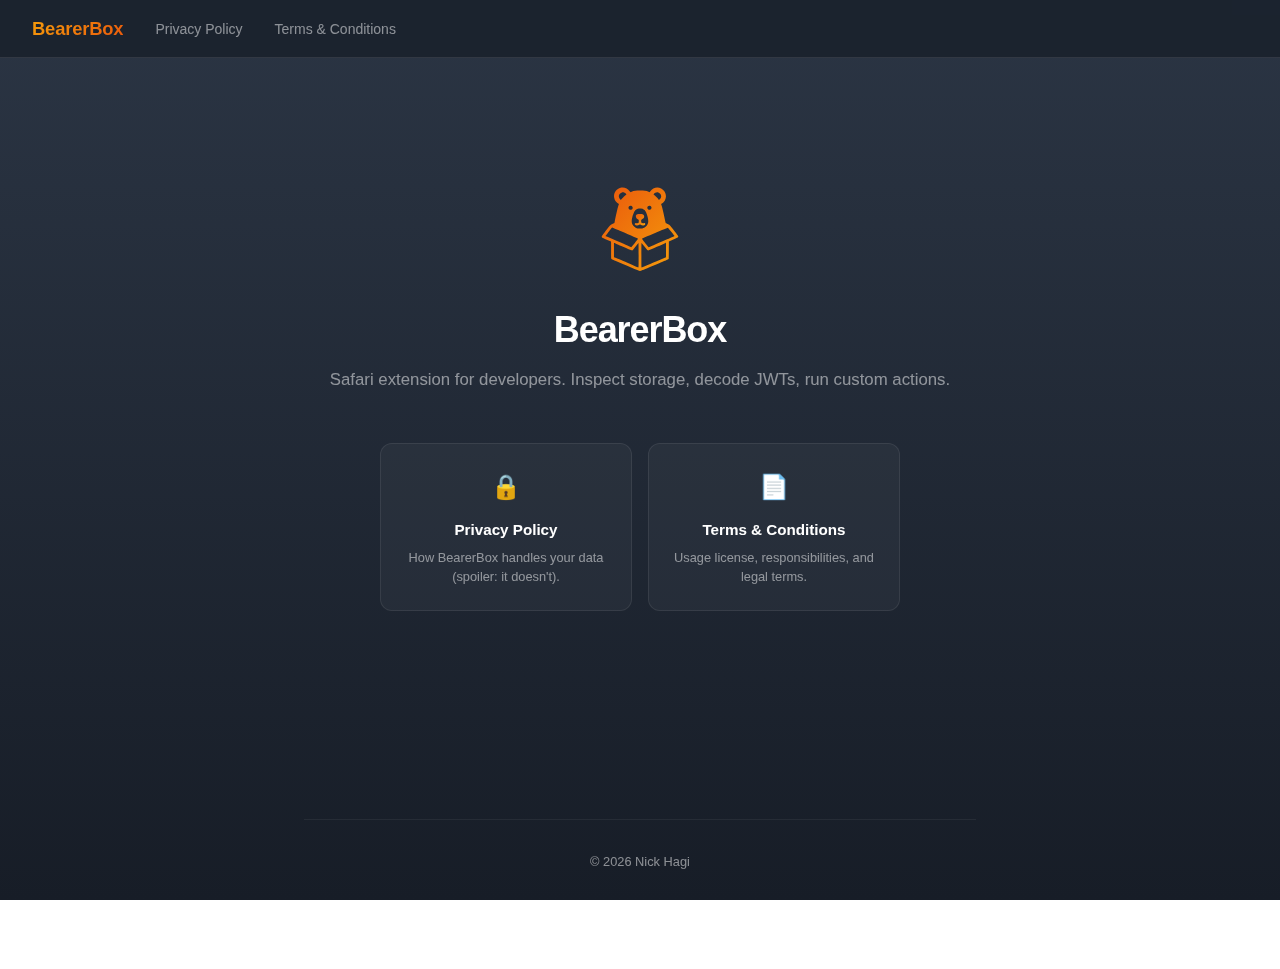
<file: index.html>
<!DOCTYPE html>
<html lang="en">
<head>
    <meta charset="UTF-8">
    <meta name="viewport" content="width=device-width, initial-scale=1.0">
    <title>BearerBox</title>
    <link rel="stylesheet" href="style.css">
</head>
<body>
    <nav>
        <span class="brand">BearerBox</span>
        <a href="privacy-policy.html">Privacy Policy</a>
        <a href="terms-and-conditions.html">Terms &amp; Conditions</a>
    </nav>
    <div class="container">
        <div class="hero">
            <img src="logo.svg" alt="BearerBox" class="hero-logo">
            <h1>BearerBox</h1>
            <p>Safari extension for developers. Inspect storage, decode JWTs, run custom actions.</p>
            <div class="doc-cards">
                <a href="privacy-policy.html" class="doc-card">
                    <span class="card-icon">&#x1F512;</span>
                    <div class="card-title">Privacy Policy</div>
                    <div class="card-desc">How BearerBox handles your data (spoiler: it doesn't).</div>
                </a>
                <a href="terms-and-conditions.html" class="doc-card">
                    <span class="card-icon">&#x1F4C4;</span>
                    <div class="card-title">Terms &amp; Conditions</div>
                    <div class="card-desc">Usage license, responsibilities, and legal terms.</div>
                </a>
            </div>
        </div>
    </div>
    <div class="container">
        <div class="footer">
            &copy; 2026 Nick Hagi
        </div>
    </div>
</body>
</html>
</file>
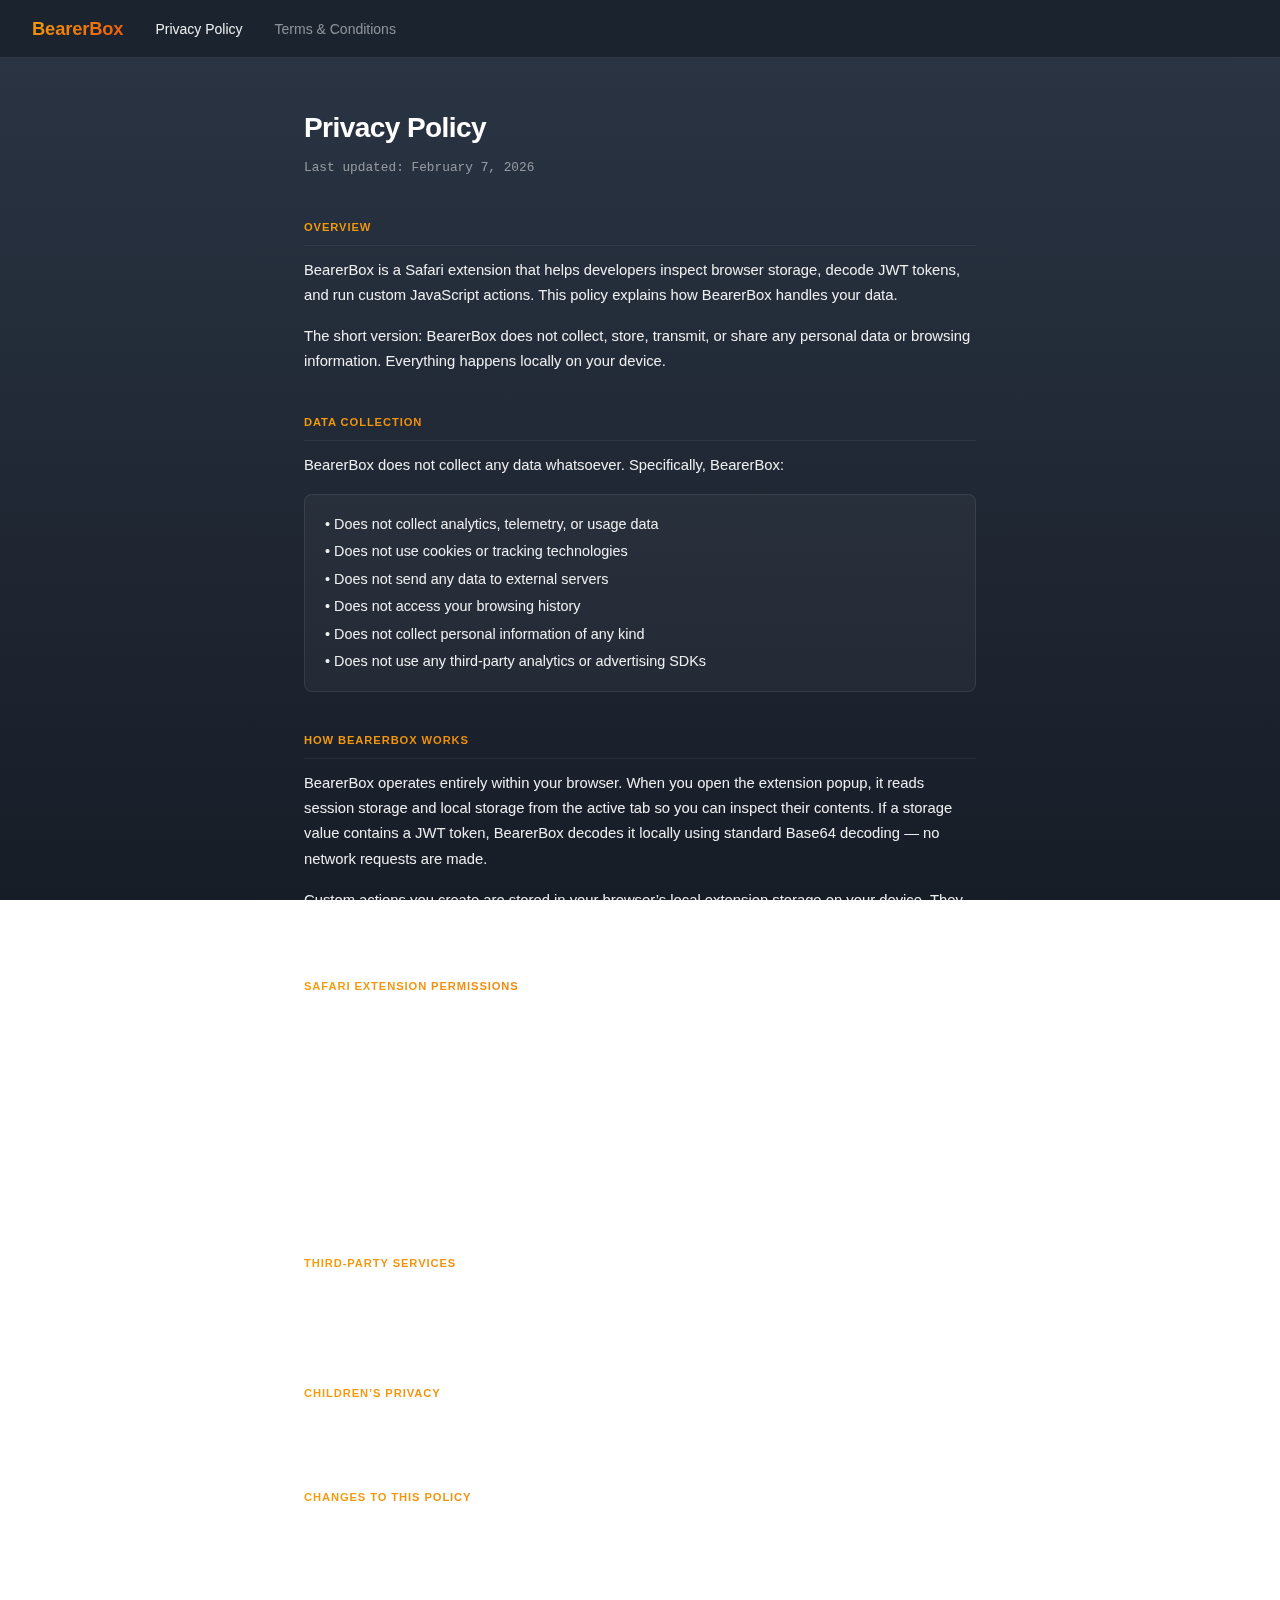
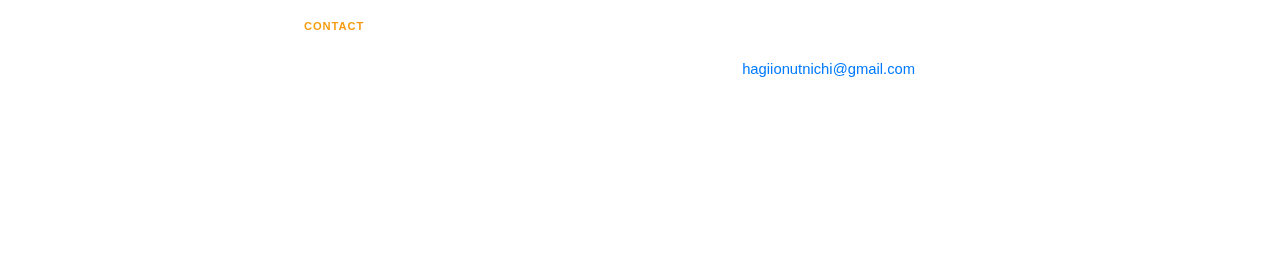
<file: privacy-policy.html>
<!DOCTYPE html>
<html lang="en">
<head>
    <meta charset="UTF-8">
    <meta name="viewport" content="width=device-width, initial-scale=1.0">
    <title>BearerBox - Privacy Policy</title>
    <link rel="stylesheet" href="style.css">
</head>
<body>
    <nav>
        <a class="brand" href="index.html">BearerBox</a>
        <a class="active" href="privacy-policy.html">Privacy Policy</a>
        <a href="terms-and-conditions.html">Terms &amp; Conditions</a>
    </nav>
    <div class="container">
        <h1>Privacy Policy</h1>
        <p class="last-updated">Last updated: February 7, 2026</p>

        <h2>Overview</h2>
        <p>BearerBox is a Safari extension that helps developers inspect browser storage, decode JWT tokens, and run custom JavaScript actions. This policy explains how BearerBox handles your data.</p>
        <p>The short version: BearerBox does not collect, store, transmit, or share any personal data or browsing information. Everything happens locally on your device.</p>

        <h2>Data Collection</h2>
        <p>BearerBox does not collect any data whatsoever. Specifically, BearerBox:</p>
        <div class="list-block">
            &bull; Does not collect analytics, telemetry, or usage data<br>
            &bull; Does not use cookies or tracking technologies<br>
            &bull; Does not send any data to external servers<br>
            &bull; Does not access your browsing history<br>
            &bull; Does not collect personal information of any kind<br>
            &bull; Does not use any third-party analytics or advertising SDKs
        </div>

        <h2>How BearerBox Works</h2>
        <p>BearerBox operates entirely within your browser. When you open the extension popup, it reads session storage and local storage from the active tab so you can inspect their contents. If a storage value contains a JWT token, BearerBox decodes it locally using standard Base64 decoding &mdash; no network requests are made.</p>
        <p>Custom actions you create are stored in your browser&rsquo;s local extension storage on your device. They are never uploaded, synced, or transmitted anywhere.</p>

        <h2>Safari Extension Permissions</h2>
        <p>BearerBox requests only the minimum permissions needed to function:</p>
        <div class="list-block">
            &bull; <strong>Active tab access</strong> &mdash; to read storage values from the page you are currently viewing<br>
            &bull; <strong>Scripting</strong> &mdash; to execute your custom actions on the current page<br>
            &bull; <strong>Extension storage</strong> &mdash; to save your custom actions locally on your device
        </div>
        <p>BearerBox never runs in the background and only activates when you explicitly click the toolbar icon.</p>

        <h2>Third-Party Services</h2>
        <p>BearerBox does not integrate with, send data to, or receive data from any third-party services, APIs, or servers.</p>

        <h2>Children&rsquo;s Privacy</h2>
        <p>BearerBox does not collect any data from any users, including children under the age of 13.</p>

        <h2>Changes to This Policy</h2>
        <p>If we make changes to this privacy policy, we will update the &ldquo;Last updated&rdquo; date at the top of this page. Continued use of BearerBox after changes constitutes acceptance of the updated policy.</p>

        <h2>Contact</h2>
        <p>If you have questions about this privacy policy, please reach out at <a href="mailto:hagiionutnichi@gmail.com">hagiionutnichi@gmail.com</a>.</p>

        <div class="footer">
            &copy; 2026 Nick Hagi &middot; <a href="index.html">Back to home</a>
        </div>
    </div>
</body>
</html>
</file>
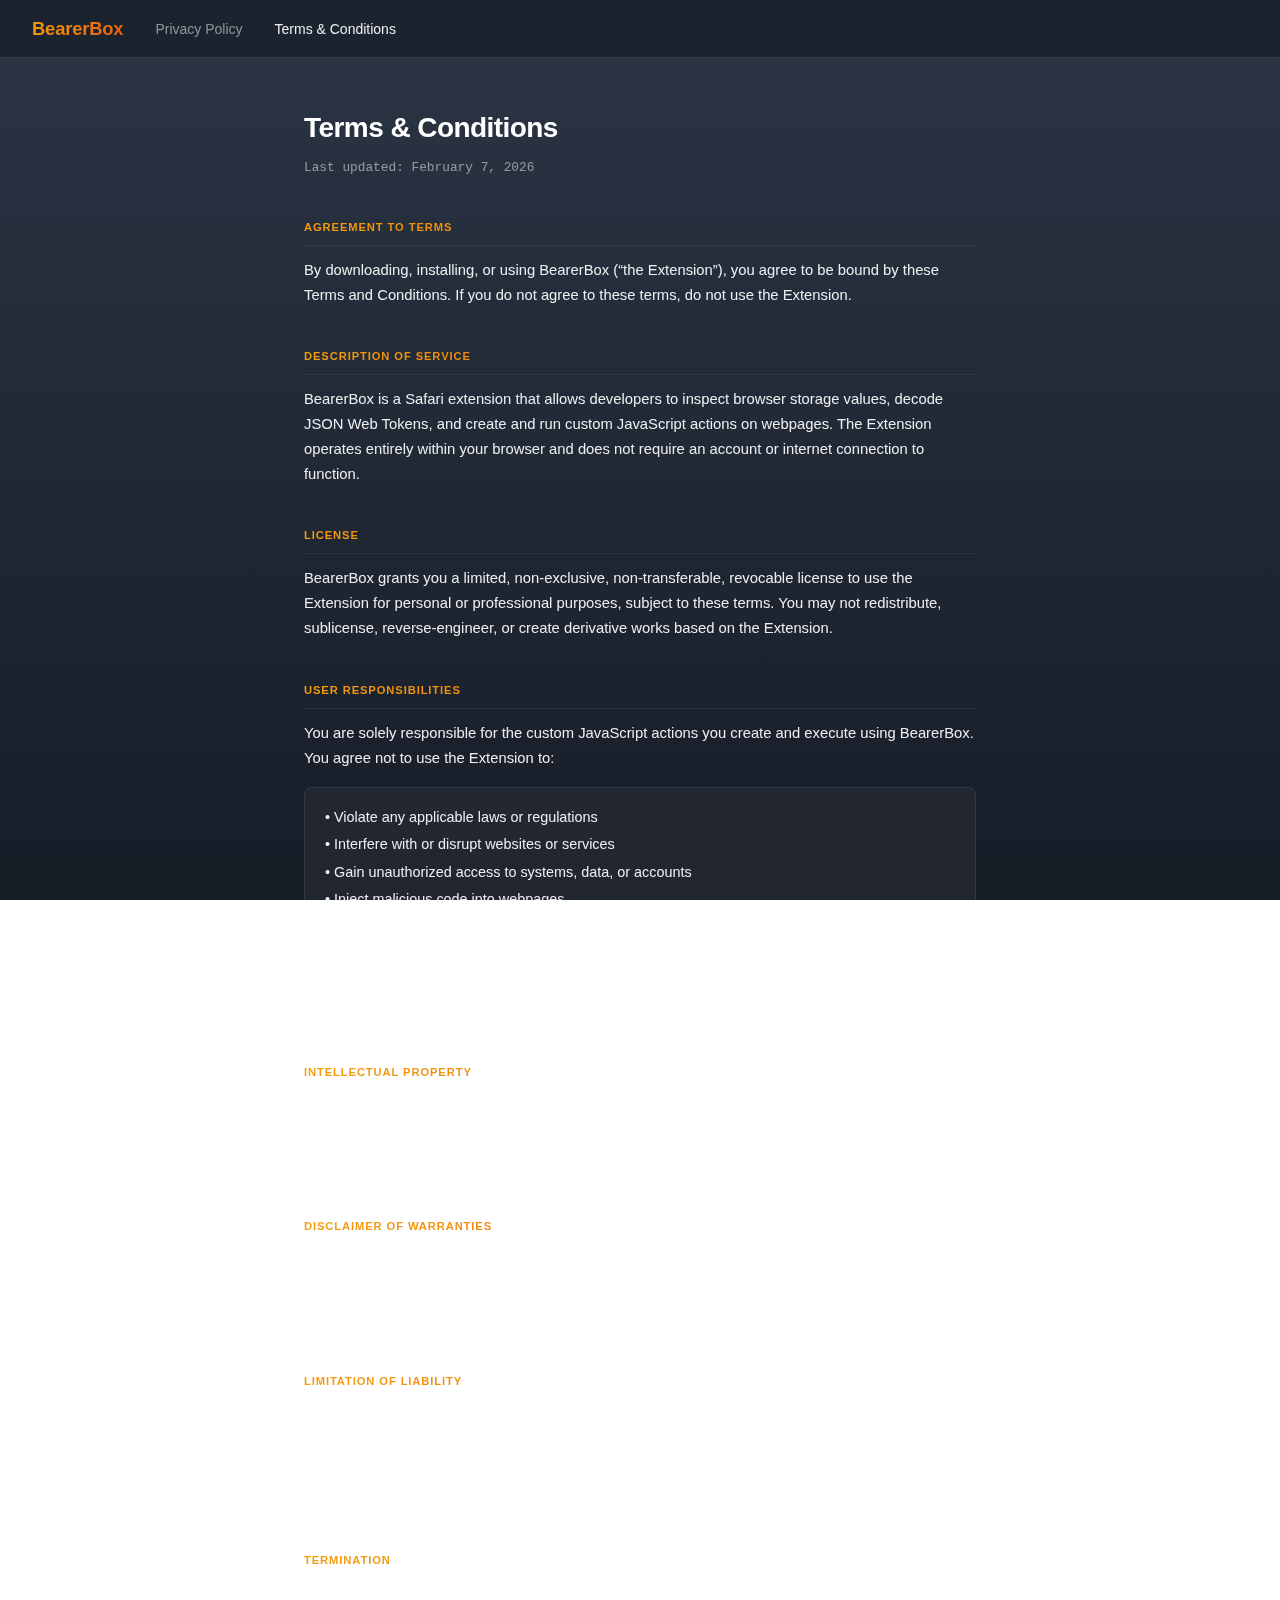
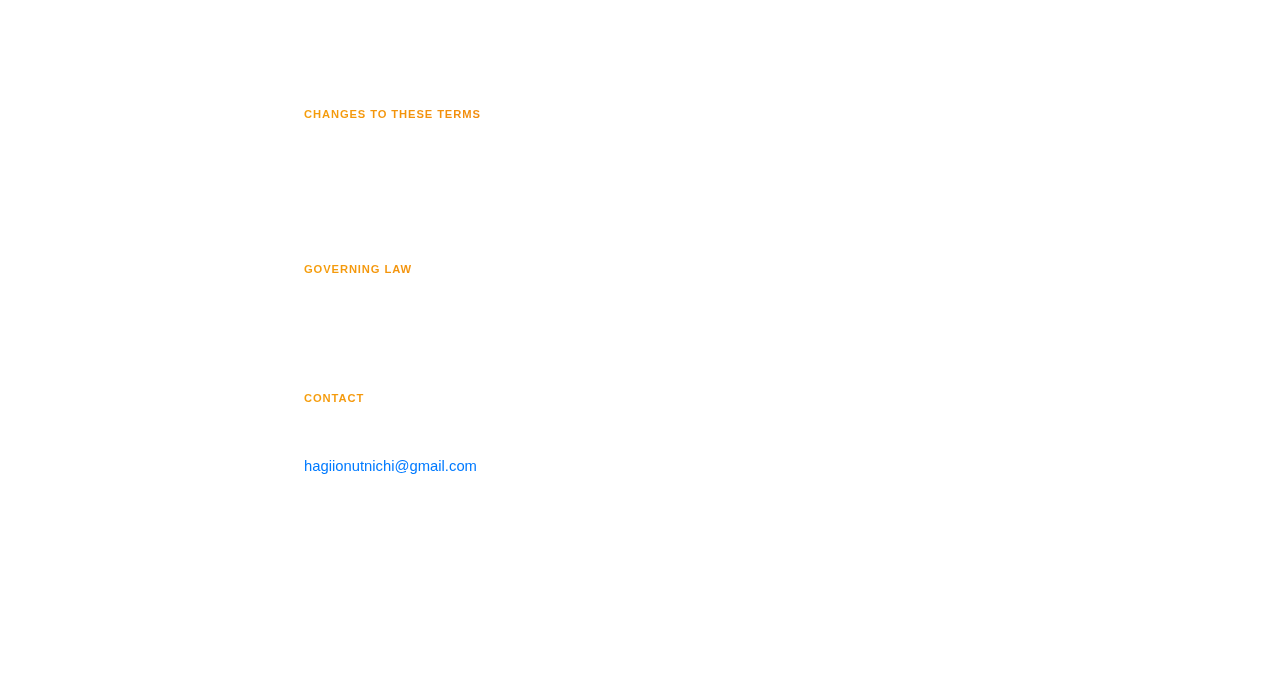
<file: terms-and-conditions.html>
<!DOCTYPE html>
<html lang="en">
<head>
    <meta charset="UTF-8">
    <meta name="viewport" content="width=device-width, initial-scale=1.0">
    <title>BearerBox - Terms &amp; Conditions</title>
    <link rel="stylesheet" href="style.css">
</head>
<body>
    <nav>
        <a class="brand" href="index.html">BearerBox</a>
        <a href="privacy-policy.html">Privacy Policy</a>
        <a class="active" href="terms-and-conditions.html">Terms &amp; Conditions</a>
    </nav>
    <div class="container">
        <h1>Terms &amp; Conditions</h1>
        <p class="last-updated">Last updated: February 7, 2026</p>

        <h2>Agreement to Terms</h2>
        <p>By downloading, installing, or using BearerBox (&ldquo;the Extension&rdquo;), you agree to be bound by these Terms and Conditions. If you do not agree to these terms, do not use the Extension.</p>

        <h2>Description of Service</h2>
        <p>BearerBox is a Safari extension that allows developers to inspect browser storage values, decode JSON Web Tokens, and create and run custom JavaScript actions on webpages. The Extension operates entirely within your browser and does not require an account or internet connection to function.</p>

        <h2>License</h2>
        <p>BearerBox grants you a limited, non-exclusive, non-transferable, revocable license to use the Extension for personal or professional purposes, subject to these terms. You may not redistribute, sublicense, reverse-engineer, or create derivative works based on the Extension.</p>

        <h2>User Responsibilities</h2>
        <p>You are solely responsible for the custom JavaScript actions you create and execute using BearerBox. You agree not to use the Extension to:</p>
        <div class="list-block">
            &bull; Violate any applicable laws or regulations<br>
            &bull; Interfere with or disrupt websites or services<br>
            &bull; Gain unauthorized access to systems, data, or accounts<br>
            &bull; Inject malicious code into webpages<br>
            &bull; Infringe on the intellectual property rights of others
        </div>
        <p>BearerBox provides tools for legitimate web development and debugging. You assume full responsibility for how you use those tools.</p>

        <h2>Intellectual Property</h2>
        <p>All rights, title, and interest in and to BearerBox, including its code, design, and documentation, remain the exclusive property of the developer. These terms do not grant you any rights to the Extension&rsquo;s trademarks, branding, or intellectual property beyond the limited license described above.</p>

        <h2>Disclaimer of Warranties</h2>
        <p>BearerBox is provided &ldquo;as is&rdquo; and &ldquo;as available&rdquo; without warranties of any kind, whether express or implied. We do not warrant that the Extension will be error-free, uninterrupted, secure, or compatible with all websites or Safari versions. Use of the Extension is at your own risk.</p>

        <h2>Limitation of Liability</h2>
        <p>To the maximum extent permitted by applicable law, the developer of BearerBox shall not be liable for any indirect, incidental, special, consequential, or punitive damages arising out of or related to your use of the Extension. This includes, without limitation, damages for loss of data, loss of profits, or business interruption, regardless of the theory of liability.</p>

        <h2>Termination</h2>
        <p>We reserve the right to terminate or suspend your access to BearerBox at any time, without notice, for conduct that we believe violates these terms or is harmful to other users or third parties. Upon termination, your license to use the Extension is immediately revoked.</p>

        <h2>Changes to These Terms</h2>
        <p>We may update these Terms and Conditions from time to time. Changes will be reflected by updating the &ldquo;Last updated&rdquo; date at the top of this page. Continued use of BearerBox after any changes constitutes acceptance of the updated terms.</p>

        <h2>Governing Law</h2>
        <p>These terms shall be governed by and construed in accordance with applicable law, without regard to conflict of law principles.</p>

        <h2>Contact</h2>
        <p>If you have questions about these Terms and Conditions, please reach out at <a href="mailto:hagiionutnichi@gmail.com">hagiionutnichi@gmail.com</a>.</p>

        <div class="footer">
            &copy; 2026 Nick Hagi &middot; <a href="index.html">Back to home</a>
        </div>
    </div>
</body>
</html>
</file>
<file: style.css>
/* BearerBox Legal Pages — Dark Navy Developer Theme */
/* Matches BearerBox app brand: dark slate/navy gradient with gold accents */

:root {
    --bg-gradient-start: #2B3544;
    --bg-gradient-end: #171D27;
    --bg-surface: rgba(255, 255, 255, 0.04);
    --bg-surface-hover: rgba(255, 255, 255, 0.07);
    --bg-surface-border: rgba(255, 255, 255, 0.08);
    --text-primary: rgba(255, 255, 255, 0.92);
    --text-secondary: rgba(255, 255, 255, 0.5);
    --text-heading: #FFFFFF;
    --gold-start: #F59E0B;
    --gold-end: #EA580C;
    --blue: #007AFF;
    --blue-hover: #3395FF;
    --border: rgba(255, 255, 255, 0.1);
    --border-subtle: rgba(255, 255, 255, 0.06);
    --font-sans: -apple-system, BlinkMacSystemFont, "Segoe UI", Roboto, Helvetica, Arial, sans-serif;
    --font-mono: "SF Mono", SFMono-Regular, Menlo, monospace;
}

* {
    margin: 0;
    padding: 0;
    box-sizing: border-box;
}

html {
    scroll-behavior: smooth;
}

body {
    font-family: var(--font-sans);
    background: linear-gradient(180deg, var(--bg-gradient-start) 0%, var(--bg-gradient-end) 100%);
    background-attachment: fixed;
    color: var(--text-primary);
    line-height: 1.6;
    min-height: 100vh;
}

::selection {
    background: rgba(245, 158, 11, 0.3);
    color: #fff;
}

/* ── Navigation ── */

nav {
    background: rgba(23, 29, 39, 0.75);
    border-bottom: 1px solid var(--border);
    padding: 0.875rem 2rem;
    display: flex;
    align-items: center;
    gap: 2rem;
    position: sticky;
    top: 0;
    z-index: 10;
    backdrop-filter: blur(20px) saturate(1.2);
    -webkit-backdrop-filter: blur(20px) saturate(1.2);
}

nav .brand {
    font-weight: 700;
    font-size: 1.15rem;
    text-decoration: none;
    background: linear-gradient(135deg, var(--gold-start), var(--gold-end));
    -webkit-background-clip: text;
    -webkit-text-fill-color: transparent;
    background-clip: text;
    letter-spacing: -0.01em;
}

nav a {
    text-decoration: none;
    color: var(--text-secondary);
    font-size: 0.875rem;
    transition: color 0.15s ease;
}

nav a:hover {
    color: var(--text-primary);
}

nav a.active {
    color: var(--text-primary);
}

/* ── Main Content ── */

.container {
    max-width: 720px;
    margin: 0 auto;
    padding: 3rem 1.5rem 4rem;
}

/* ── Index Page ── */

.hero {
    text-align: center;
    padding: 5rem 0 3rem;
}

.hero-logo {
    width: 80px;
    height: auto;
    margin-bottom: 1.25rem;
}

.hero h1 {
    font-size: 2.25rem;
    font-weight: 700;
    color: var(--text-heading);
    margin-bottom: 0.5rem;
    letter-spacing: -0.03em;
}

.hero p {
    color: var(--text-secondary);
    font-size: 1.05rem;
    margin-bottom: 3rem;
    font-weight: 400;
}

.doc-cards {
    display: grid;
    grid-template-columns: 1fr 1fr;
    gap: 1rem;
    max-width: 520px;
    margin: 0 auto;
}

.doc-card {
    display: block;
    background: var(--bg-surface);
    border: 1px solid var(--bg-surface-border);
    border-radius: 12px;
    padding: 1.5rem;
    text-decoration: none;
    transition: all 0.2s ease;
}

.doc-card:hover {
    background: var(--bg-surface-hover);
    border-color: rgba(255, 255, 255, 0.14);
    transform: translateY(-2px);
    box-shadow: 0 8px 24px rgba(0, 0, 0, 0.2);
}

.doc-card .card-icon {
    font-size: 1.5rem;
    margin-bottom: 0.75rem;
    display: block;
}

.doc-card .card-title {
    font-size: 0.95rem;
    font-weight: 600;
    color: var(--text-heading);
    margin-bottom: 0.35rem;
}

.doc-card .card-desc {
    font-size: 0.8rem;
    color: var(--text-secondary);
    line-height: 1.5;
}

/* ── Document Pages ── */

h1 {
    font-size: 1.75rem;
    font-weight: 700;
    color: var(--text-heading);
    margin-bottom: 0.35rem;
    letter-spacing: -0.02em;
}

.last-updated {
    color: var(--text-secondary);
    font-size: 0.8rem;
    font-family: var(--font-mono);
    margin-bottom: 2.5rem;
}

h2 {
    font-size: 0.7rem;
    font-weight: 600;
    text-transform: uppercase;
    letter-spacing: 0.08em;
    background: linear-gradient(135deg, var(--gold-start), var(--gold-end));
    -webkit-background-clip: text;
    -webkit-text-fill-color: transparent;
    background-clip: text;
    margin-top: 2.5rem;
    margin-bottom: 0.75rem;
    padding-bottom: 0.5rem;
    border-bottom: 1px solid var(--border-subtle);
}

p {
    margin-bottom: 1rem;
    color: var(--text-primary);
    font-size: 0.925rem;
    line-height: 1.7;
}

strong {
    color: var(--text-heading);
    font-weight: 600;
}

a {
    color: var(--blue);
    text-decoration: none;
    transition: color 0.15s ease;
}

a:hover {
    color: var(--blue-hover);
    text-decoration: underline;
}

/* ── List Blocks ── */

.list-block {
    background: var(--bg-surface);
    border: 1px solid var(--bg-surface-border);
    border-radius: 8px;
    padding: 1rem 1.25rem;
    margin-bottom: 1rem;
    font-size: 0.9rem;
    line-height: 1.9;
    color: var(--text-primary);
}

/* ── Code-style inline elements ── */

code {
    font-family: var(--font-mono);
    font-size: 0.85em;
    background: var(--bg-surface);
    border: 1px solid var(--bg-surface-border);
    border-radius: 4px;
    padding: 0.15em 0.45em;
    color: var(--gold-start);
}

/* ── Footer ── */

.footer {
    text-align: center;
    padding: 2rem 0;
    margin-top: 3rem;
    border-top: 1px solid var(--border-subtle);
    font-size: 0.8rem;
    color: var(--text-secondary);
}

.footer a {
    color: var(--text-secondary);
    transition: color 0.15s ease;
}

.footer a:hover {
    color: var(--text-primary);
    text-decoration: none;
}

/* ── Responsive ── */

@media (max-width: 540px) {
    nav {
        padding: 0.75rem 1rem;
        gap: 1.25rem;
    }

    .container {
        padding: 2rem 1rem 3rem;
    }

    .hero {
        padding: 3rem 0 2rem;
    }

    .hero h1 {
        font-size: 1.75rem;
    }

    .doc-cards {
        grid-template-columns: 1fr;
    }

    h1 {
        font-size: 1.5rem;
    }
}
</file>
